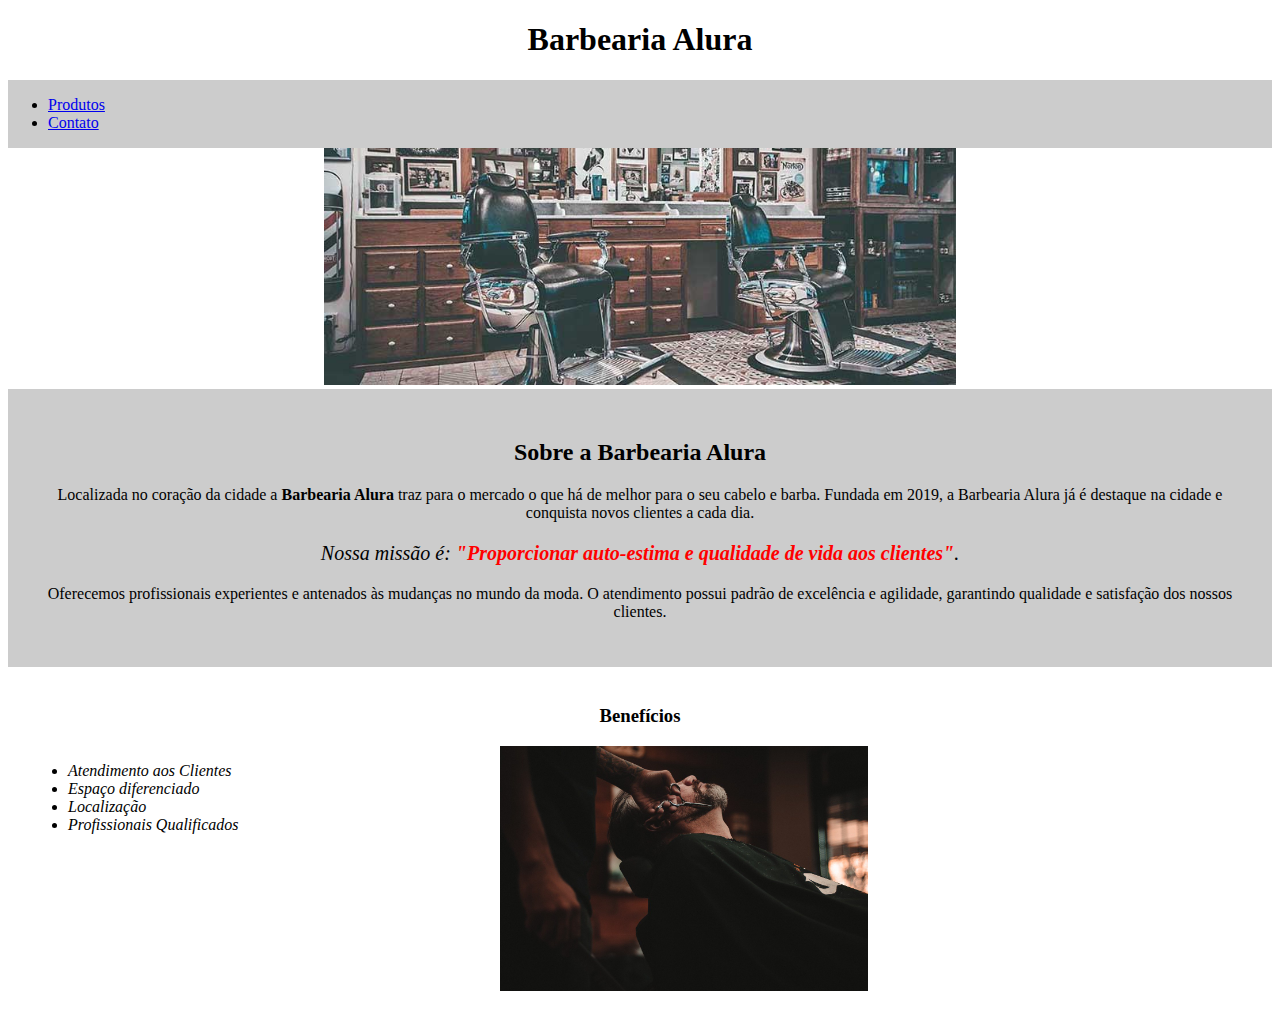
<file: Barbearia Alura/index.html>
<!DOCTYPE html>
<html lang="pt-br">
	<head>
		<meta charset="UTF-8">
		<title>Barbearia Alura</title>
		<link rel="stylesheet" href="style-home.css">
	</head>

	<body>
		<header>
			<h1 class="titulo-principal">Barbearia Alura</h1>
		</header>
		<div class="menu">
			<nav>
				<ul>
					<li><a href="produtos.html">Produtos</a></li>
					<li><a href="contato.html">Contato</a></li>
				</ul>
			</nav>

		</div>
			<center>
			<img id="banner" src="banner.jpg">
			</center>
		<div class="principal">
			<h2 class="titulo-centralizado">Sobre a Barbearia Alura</h2>
	 
			<p>Localizada no coração da cidade a <strong>Barbearia Alura</strong> traz para o mercado o que há de melhor para o seu cabelo e barba. Fundada em 2019, a Barbearia Alura já é destaque na cidade e conquista novos clientes a cada dia.</p>

			<p id="missao"><em>Nossa missão é: <strong>"Proporcionar auto-estima e qualidade de vida aos clientes"</strong>.</em></p>

			<p>Oferecemos profissionais experientes e antenados às mudanças no mundo da moda. O atendimento possui padrão de excelência e agilidade, garantindo qualidade e satisfação dos nossos clientes.</p>
		</div>

		<div class="beneficios">
			<h3 class="titulo-centralizado">Benefícios</h3>

			<ul>
				<li class="itens">Atendimento aos Clientes</li>
				<li class="itens">Espaço diferenciado</li>
				<li class="itens">Localização</li>
				<li class="itens">Profissionais Qualificados</li>
			</ul>

			<img src="beneficios.jpg" class="imagembeneficios">
		</div>
	</body>
</html>
</file>
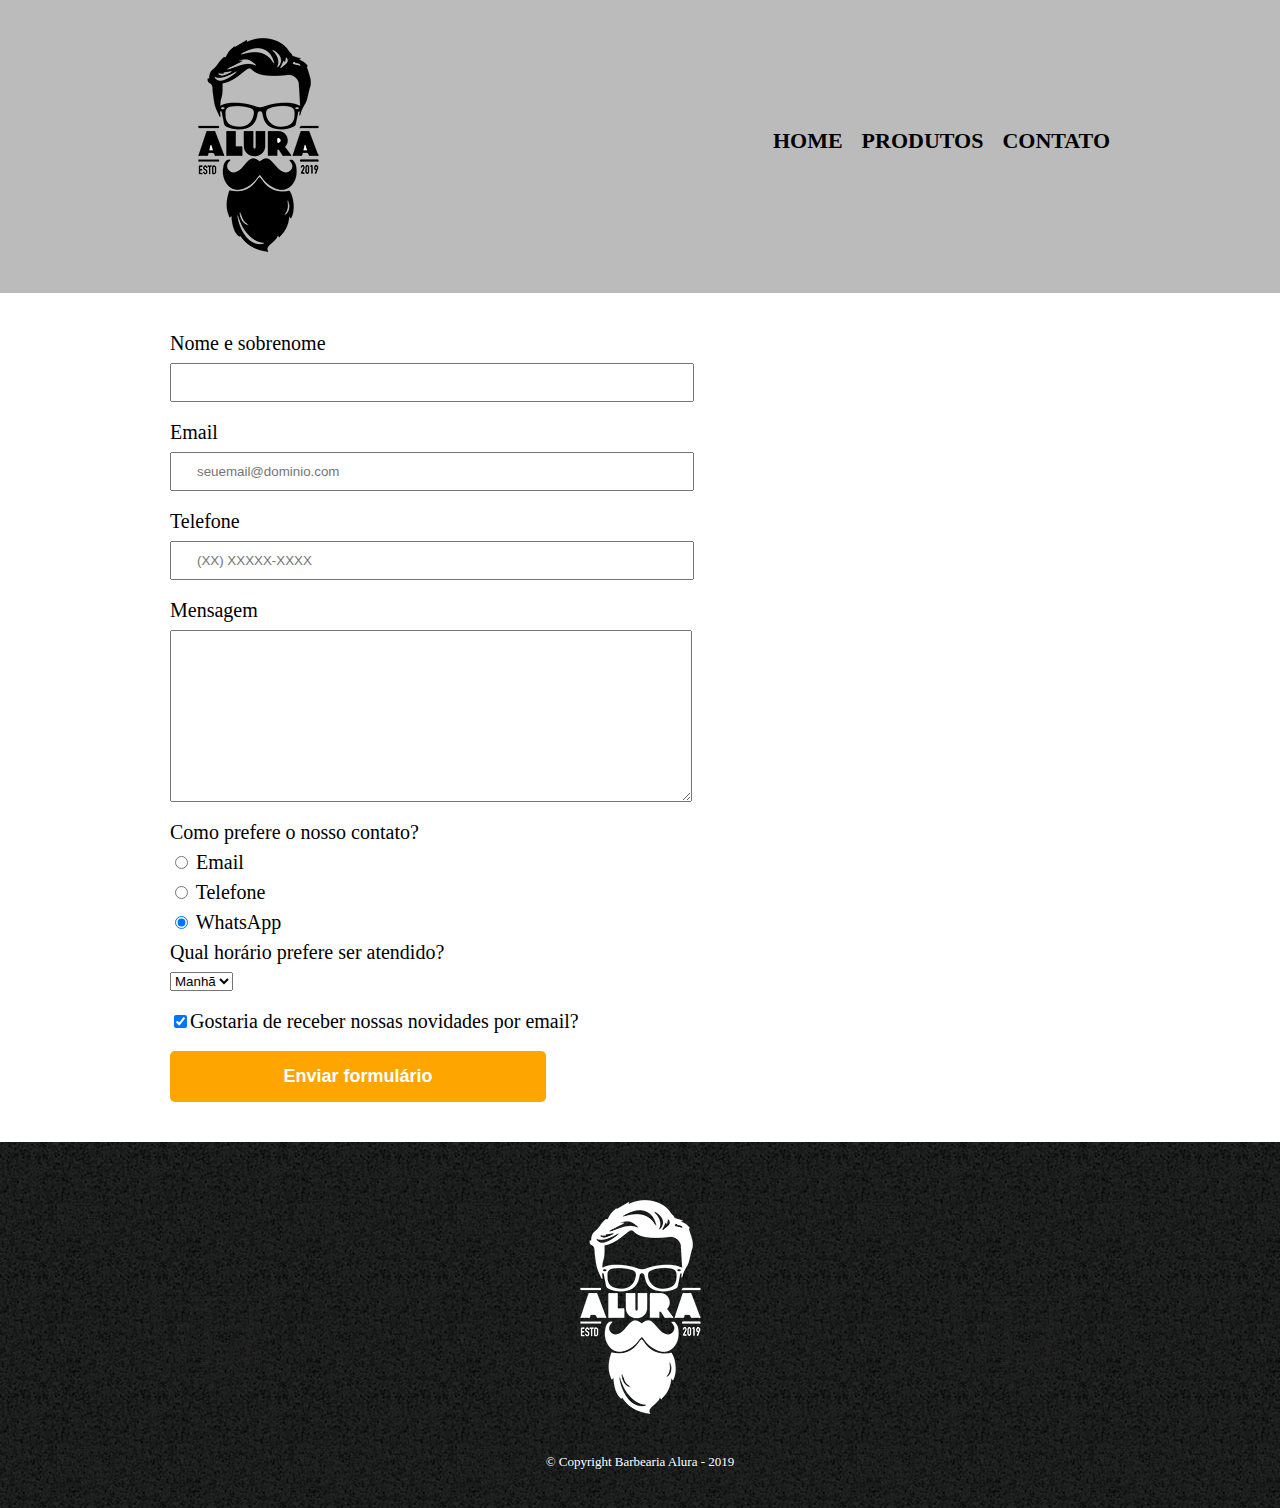
<file: Barbearia Alura/contato.html>
<!DOCTYPE html>
<html>
	<head>
		<meta charset="UTF-8">
		<title>Contato - Barbearia Alura</title>

		<link rel="stylesheet" href="reset.css">
		<link rel="stylesheet" href="style.css">
	</head>
	<body>
		<header>
			<div class="caixa">
				<h1><img src="logo.png" alt="Logo da Barbearia Alura"></h1>

				<nav>
					<ul>
						<li><a href="index.html">Home</a></li>
						<li><a href="produtos.html">Produtos</a></li>
						<li><a href="contato.html">Contato</a></li>
					</ul>
				</nav>
			</div>
		</header>

		<main>
			<form>
				<label for="nomesobrenome">Nome e sobrenome</label>
				<input type="text" id="nomesobrenome" class="input-padrao" required>

				<label for="email">Email</label>
				<input type="email" id="email" class="input-padrao" required placeholder="seuemail@dominio.com">

				<label for="telefone">Telefone</label>
				<input type="tel" id="telefone" class="input-padrao" required placeholder="(XX) XXXXX-XXXX">

				<label for="mensagem">Mensagem</label>
				<textarea cols="70" rows="10" id="mensagem" class="input-padrao" required></textarea>

				<fieldset>
					<legend>Como prefere o nosso contato?</legend>
					<label for="radio-email"><input type="radio" name="contato" value="email" id="radio-email"> Email</label>
					
					<label for="radio-telefone"><input type="radio" name="contato" value="telefone" id="radio-telefone"> Telefone</label>
					
					<label for="radio-whatsapp"><input type="radio" name="contato" value="whatsapp" id="radio-whatsapp" checked> WhatsApp</label>
				</fieldset>

				<fieldset>
					<legend>Qual horário prefere ser atendido?</legend>
					<select>
						<option>Manhã</option>
						<option>Tarde</option>
						<option>Noite</option>
					</select>
				</fieldset>

				<label class="checkbox"><input type="checkbox" checked>Gostaria de receber nossas novidades por email?</label>

				<input type="submit" value="Enviar formulário" class="enviar">
			</form>
		</main>

		<footer>
			<img src="logo-branco.png" alt="Logo da Barbearia Alura">
			<p class="copyright">&copy; Copyright Barbearia Alura - 2019</p>
		</footer>
	</body>
</html>
</file>
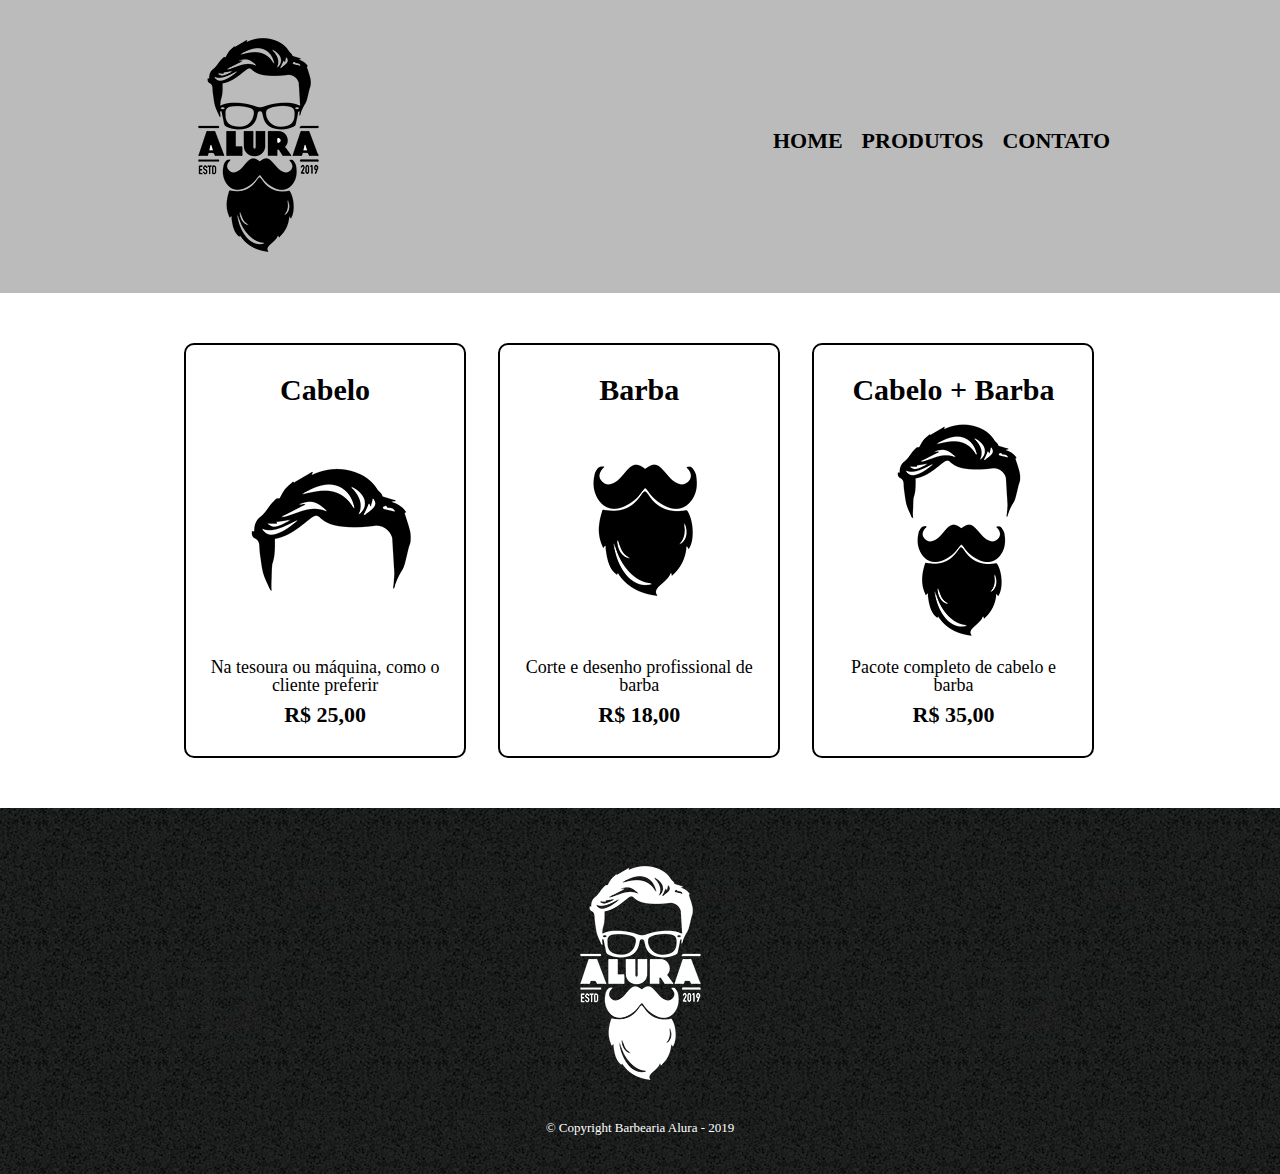
<file: Barbearia Alura/produtos.html>
<!DOCTYPE html>
<html>
	<head>
		<meta charset="UTF-8">
		<title>Produtos - Barbearia Alura</title>

		<link rel="stylesheet" href="reset.css">
		<link rel="stylesheet" href="style.css">
	</head>
	<body>
		<header>
			<div class="caixa">
				<h1><img src="logo.png"></h1>

				<nav>
					<ul>
						<li><a href="index.html">Home</a></li>
						<li><a href="produtos.html">Produtos</a></li>
						<li><a href="contato.html">Contato</a></li>
					</ul>
				</nav>
			</div>
		</header>

		<main>
			<ul class="produtos">
				<li>
					<h2>Cabelo</h2>
					<img src="cabelo.jpg">
					<p class="produto-descricao">Na tesoura ou máquina, como o cliente preferir</p>
					<p class="produto-preco">R$ 25,00</p>
				</li>
				<li>
					<h2>Barba</h2>
					<img src="barba.jpg">
					<p class="produto-descricao">Corte e desenho profissional de barba</p>
					<p class="produto-preco">R$ 18,00</p>
				</li>
				<li>
					<h2>Cabelo + Barba</h2>
					<img src="cabelo+barba.jpg">
					<p class="produto-descricao">Pacote completo de cabelo e barba</p>
					<p class="produto-preco">R$ 35,00</p>
				</li>
			</ul>
		</main>

		<footer>
			<img src="logo-branco.png">
			<p class="copyright">&copy; Copyright Barbearia Alura - 2019</p>
		</footer>
	</body>
</html>
</file>
<file: Barbearia Alura/style-home.css>
#banner {
	width: 50%;
}

.principal{
	background: #CCCCCC;
	padding: 30px;
}

.menu{
	background: #CCCCCC;
}

.titulo-principal {
	text-align: center;
}

.titulo-centralizado {
	text-align: center
}

p {
	text-align: center;
}

#missao {
	font-size: 20px
}

em strong {
	color: #FF0000;
}

.itens {
	font-style: italic
}

.beneficios {
	background: #FFFFFF;
	padding: 20px;
}

ul {
	display: inline-block;
	vertical-align: top;
	width: 20%;
	margin-right: 15%;
}

.imagembeneficios {
	width: 30%;

}
</file>
<file: Barbearia Alura/style.css>
header {
	background: #BBBBBB;
	padding: 20px 0;
}

.caixa {
	position: relative;
	width: 940px;
	margin: 0 auto;
}

nav {
	position: absolute;
	top: 110px;
	right: 0;
}

nav li {
	display: inline;
	margin: 0 0 0 15px;
}

nav a {
	text-transform: uppercase;
	color: #000000;
	font-weight: bold;
	font-size: 22px;
	text-decoration: none;
}

nav a:hover {
	color: #C78C19;
	text-decoration: underline;
}

.produtos {
	width: 940px;
	margin: 0 auto;
	padding: 50px 0;
}

.produtos li {
	display: inline-block;
	text-align: center;
	width: 30%;
	vertical-align: top;
	margin: 0 1.5%;
	padding: 30px 20px;
	box-sizing: border-box;
	border: 2px solid #000000;
	border-radius: 10px;
}

.produtos li:hover {
	border-color: #C78C19;
}

.produtos li:active {
	border-color: #088C19;	
}

.produtos li:hover h2 {
	font-size: 34px;
}

.produtos h2 {
	font-size: 30px;
	font-weight: bold;
}

.produto-descricao {
	font-size: 18px;
}

.produto-preco {
	font-size: 22px;
	font-weight: bold;
	margin-top: 10px;
}

footer {
	text-align: center;
	background: url("bg.jpg");
	padding: 40px 0;
}

.copyright {
	color: #FFFFFF;
	font-size: 13px;
	margin: 20px 0 0;
}

main {
	width: 940px;
	margin: 0 auto;
}

form {
	margin: 40px 0;
}

form label, form legend {
	display:block;
	font-size: 20px;
	margin: 0 0 10px;
}

.input-padrao {
	display: block;
	margin: 0 0 20px;
	padding: 10px 25px;
	width: 50%;
}

.checkbox {
	margin: 20px 0;
}

.enviar {
	width:40%;
	padding: 15px 0;
	background: orange;
	color: white;
	font-weight: bold;
	font-size: 18px;
	border: none;
	border-radius: 5px;
	transition: 1s all;
	cursor: pointer;
}

.enviar:hover {
	background: darkorange;
	transform: scale(1.2);
}
</file>
